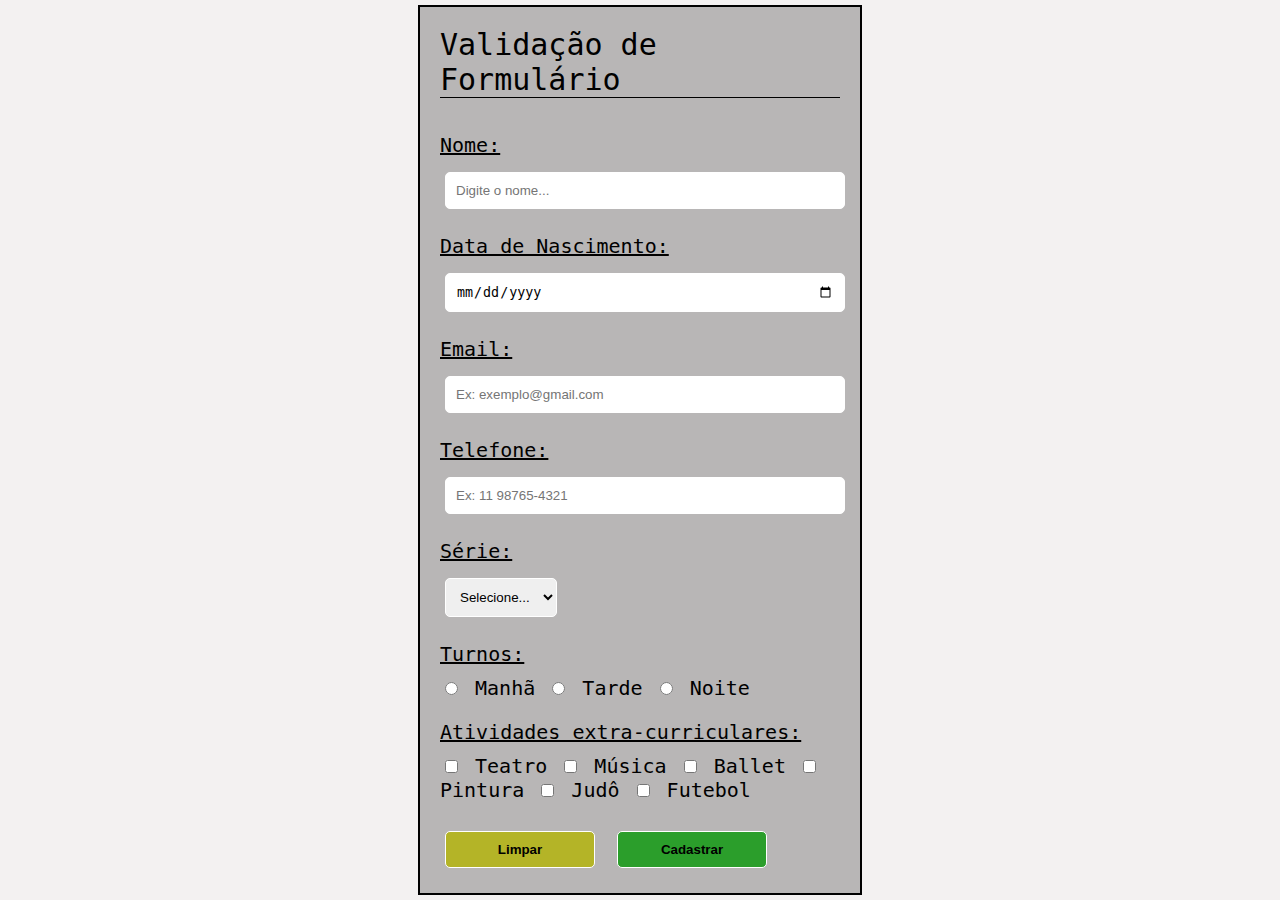
<file: index.html>
<!DOCTYPE html>
<html lang="pt-br">
<head>
    <meta charset="UTF-8">
    <meta name="viewport" content="width=device-width, initial-scale=1.0">
    <title>Validar Formulário</title>
    <link rel="stylesheet" href="style.css">
</head>
<body>
    <div>
        <form onsubmit="return validarFormulario()" action="sucesso.html">
            <fieldset>
                <legend>Validação de Formulário</legend>
                
                <label for="nome">Nome:</label>
                <input type="text" name="nome" size="50" maxlength="50" placeholder="Digite o nome..." id="nome" required>
                
                <label for="dataNas">Data de Nascimento:</label>
                <input type="date" name="dataNas" id="dataNas" required>
                
                <label for="email">Email:</label>
                <input type="email" name="email" placeholder="Ex: exemplo@gmail.com" id="email" required>
                
                <label for="telefone">Telefone:</label>
                <input type="tel" name="telefone" maxlength="13" placeholder="Ex: 11 98765-4321" id="telefone" required>
                
                <label for="serie">Série:</label>
                <select name="serie" id="serie" required>
                    <option value="" selected disabled>Selecione...</option>
                    <option value="1serie">1° Série</option>
                    <option value="2serie">2° Série</option>
                    <option value="3serie">3° Série</option>
                    <option value="4serie">4° Série</option>
                </select>
                
                <label>Turnos:</label>
                <input type="radio" value="Manha" name="turno" id="turnoManha" required> Manhã
                <input type="radio" value="Tarde" name="turno" id="turnoTarde" required> Tarde
                <input type="radio" value="Noite" name="turno" id="turnoNoite" required> Noite
                
                <label>Atividades extra-curriculares:</label>
                <input type="checkbox" name="atividade" class="atividades"> Teatro
                <input type="checkbox" name="atividade" class="atividades"> Música
                <input type="checkbox" name="atividade" class="atividades"> Ballet
                <input type="checkbox" name="atividade" class="atividades"> Pintura
                <input type="checkbox" name="atividade" class="atividades"> Judô
                <input type="checkbox" name="atividade" class="atividades"> Futebol
                
                <br><br>
                <input type="reset" value="Limpar" class="btns" id="btnReset">
                <input type="submit" value="Cadastrar" class="btns" id="btnCadastro">
            </fieldset>
        </form>
    </div>

    <script src="script.js"></script>
</body>
</html>
</file>
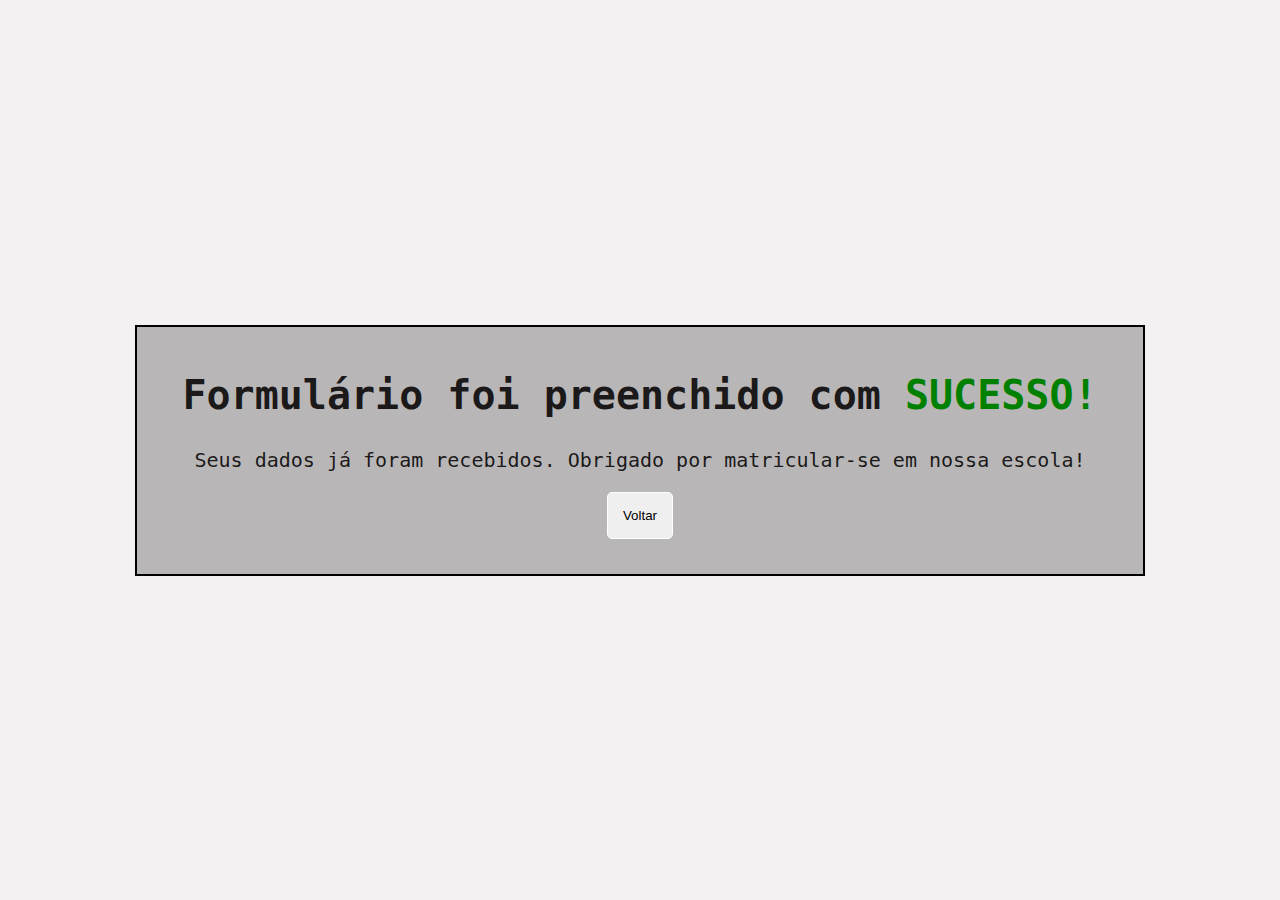
<file: sucesso.html>
<!DOCTYPE html>
<html lang="pt-br">
<head>
    <meta charset="UTF-8">
    <meta name="viewport" content="width=device-width, initial-scale=1.0">
    <title>Formulário</title>
    <link rel="stylesheet" type="text/css" href="style.css">
</head>
<body>
    <div class="roll">
        <h1>Formulário foi preenchido com <span>sucesso!</span></h1>
        <p>Seus dados já foram recebidos. Obrigado por matricular-se em nossa escola!</p>
        <input type="button" value="Voltar" onclick="voltar()" id="btnVoltar" class="btnVoltar">
    </div>
    
    <script src="script.js"></script>
</body>
</html>
</file>
<file: style.css>
* {
    padding: 0;
    margin: 0;
}

body {
    font: normal 15pt monospace;
    background: rgb(243, 241, 241);
    display: flex;
    justify-content: center;
    align-items: center;
    min-height: 100vh;
}

div {
    border: 2px solid black;
    background: rgb(184, 182, 182);
}
 
form {
    padding: 20px;
    max-width: 400px;
}

fieldset {
    border: none;
}
 
legend {
    font-size: 30px;
    border-bottom: 1px solid;
    margin-bottom: 15px;
}
 
label {
    text-decoration: underline;
    display: block;
    margin-top: 20px;
    margin-bottom: 10px;
}

input, select {
    padding: 10px;
    margin: 5px;
    border: 1px solid #ffffff;
    box-sizing: border-box;
    border-radius: 5px;
}

#dataNas, #nome,
#email, #telefone {
    width: 100%;
}

#btnReset, #btnCadastro {
    width: 150px;
    border-radius: 5px;
    font-weight: bold;
}

#btnCadastro {
    background: rgba(5, 151, 5, 0.788);
}

#btnReset {
    background: rgba(179, 179, 17, 0.87);
}

.btns:hover {
    opacity: 80%;
}


/* Estilização segunda página (sucesso.html) */
.roll {
    text-align: center;
    padding: 30px;
    margin: 10px;
    color: rgba(5, 3, 3, 0.884);
}
h1, p, .btnVoltar {
    padding: 15px;
}
span {
    color: green;
    text-transform: uppercase;
}
</file>
